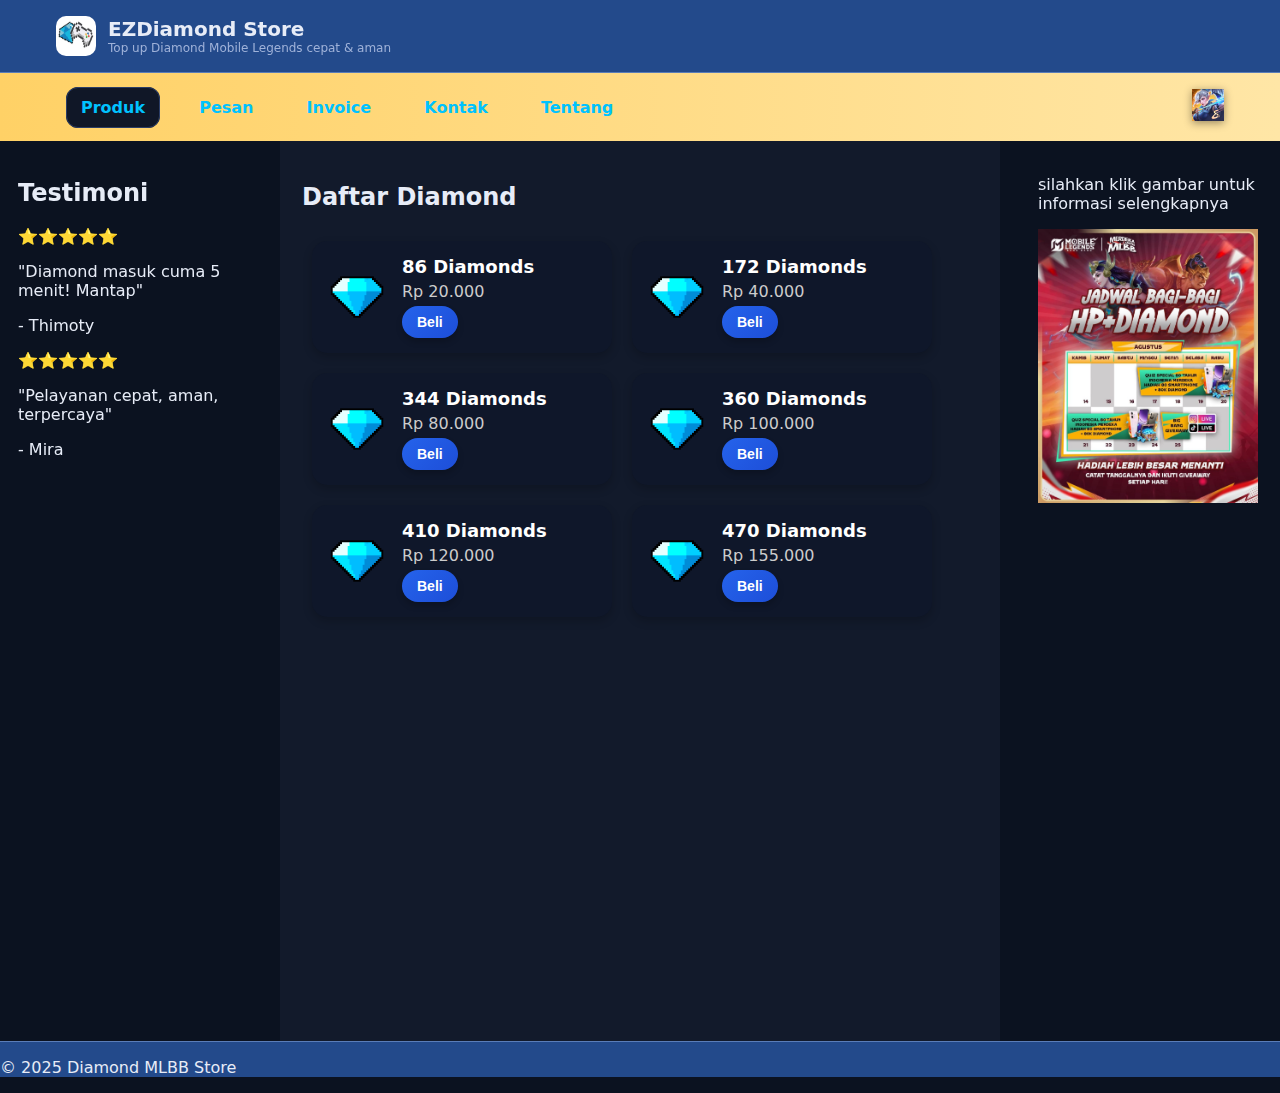
<file: index.html>
<!DOCTYPE html>
<html lang="id">
  <head>
    <meta charset="UTF-8" />
    <meta name="viewport" content="width=device-width, initial-scale=1.0" />
    <title>Diamond Mobile Legends Store</title>
    <link rel="stylesheet" href="style.css" />
    <script src="script.js" defer></script>
    <link rel="icon" type="asset" href="asset/logoWeb.jpg" />
  </head>
  <body>
    <header class="header">
      <div class="container">
        <div class="brand">
          <img src="asset/logoWeb.jpg" alt="Logo" />
          <div>
            <h1>EZDiamond Store</h1>
            <div class="tagline">
              Top up Diamond Mobile Legends cepat & aman
            </div>
          </div>
        </div>
        <div class="marquee" style="max-width: 480px">
          <span
            >Promo Hari Ini: Cashback 5% • Bonus Starlight Point untuk paket ≥
            500 DM • Open 24/7 •</span
          >
        </div>
      </div>
    </header>

    <div class="menu">
      <div class="container">
        <nav>
          <a href="index.html" class="active">Produk</a>
          <a href="transaksi.html">Pesan</a>
          <a href="invoice.html">Invoice</a>
          <a href="kontak.html">Kontak</a>
          <a href="tentang.html">Tentang</a>
        </nav>
        <a href="asset/mole.png" target="_blank">
          <img
            src="asset/mole.png"
            alt="MLBB"
            style="
              height: 32px;
              filter: drop-shadow(0 2px 4px rgba(0, 0, 0, 0.4));
            "
          />
        </a>
      </div>
    </div>

    <!-- CONTENT -->
    <div class="site">
      <aside class="left sidebar">
        <h2>Testimoni</h2>
        <p>⭐⭐⭐⭐⭐</p>
        <p>"Diamond masuk cuma 5 menit! Mantap"</p>
        <p>- Thimoty</p>
        <p>⭐⭐⭐⭐⭐</p>
        <p>"Pelayanan cepat, aman, terpercaya"</p>
        <p>- Mira</p>
      </aside>

      <main class="main">
        <div class="container">
          <h2>Daftar Diamond</h2>

          <div class="produk">
            <div class="item">
              <img src="asset/logoDm.png" alt="86 DM" width="80" />
              <div class="info">
                <h3>86 Diamonds</h3>
                <p>Rp 20.000</p>
                <button
                  class="buy-btn"
                  onclick="beliPaket(1, '86 Diamonds', 86, 20000)"
                >
                  Beli
                </button>
              </div>
            </div>
            <div class="item">
              <img src="asset/logoDm.png" alt="172 DM" />
              <div class="info">
                <h3>172 Diamonds</h3>
                <p>Rp 40.000</p>
                <button
                  class="buy-btn"
                  onclick="beliPaket(1, '172 Diamonds', 172, 40000)"
                >
                  Beli
                </button>
              </div>
            </div>
            <div class="item">
              <img src="asset/logoDm.png" alt="344 DM" />
              <div class="info">
                <h3>344 Diamonds</h3>
                <p>Rp 80.000</p>
                <button
                  class="buy-btn"
                  onclick="beliPaket(1, '344 Diamonds', 344, 80000)"
                >
                  Beli
                </button>
              </div>
            </div>
            <div class="item">
              <img src="asset/logoDm.png" alt="86 DM" width="80" />
              <div class="info">
                <h3>360 Diamonds</h3>
                <p>Rp 100.000</p>
                <button
                  class="buy-btn"
                  onclick="beliPaket(1, '360 Diamonds', 360, 100000)"
                >
                  Beli
                </button>
              </div>
            </div>
            <div class="item">
              <img src="asset/logoDm.png" alt="86 DM" width="80" />
              <div class="info">
                <h3>410 Diamonds</h3>
                <p>Rp 120.000</p>
                <button
                  class="buy-btn"
                  onclick="beliPaket(1, '410 Diamonds', 410, 120000)"
                >
                  Beli
                </button>
              </div>
            </div>
            <div class="item">
              <img src="asset/logoDm.png" alt="86 DM" width="80" />
              <div class="info">
                <h3>470 Diamonds</h3>
                <p>Rp 155.000</p>
                <button
                  class="buy-btn"
                  onclick="beliPaket(1, '470 Diamonds', 470, 155000)"
                >
                  Beli
                </button>
              </div>
            </div>
          </div>
        </div>
      </main>

      <aside class="sidebar right">
        <p>silahkan klik gambar untuk informasi selengkapnya</p>
        <a
          href="https://www.instagram.com/p/DNVNNBLonSo/?igsh=MTV5aHE0a3BtczFsOQ=="
          target="_blank"
        >
          <img src="asset/event.jpg" alt="event" width="220" />
        </a>
      </aside>
    </div>
    <!-- FOOTER -->
    <footer class="footer">
      <p>&copy; 2025 Diamond MLBB Store</p>
    </footer>
  </body>
</html>
</file>
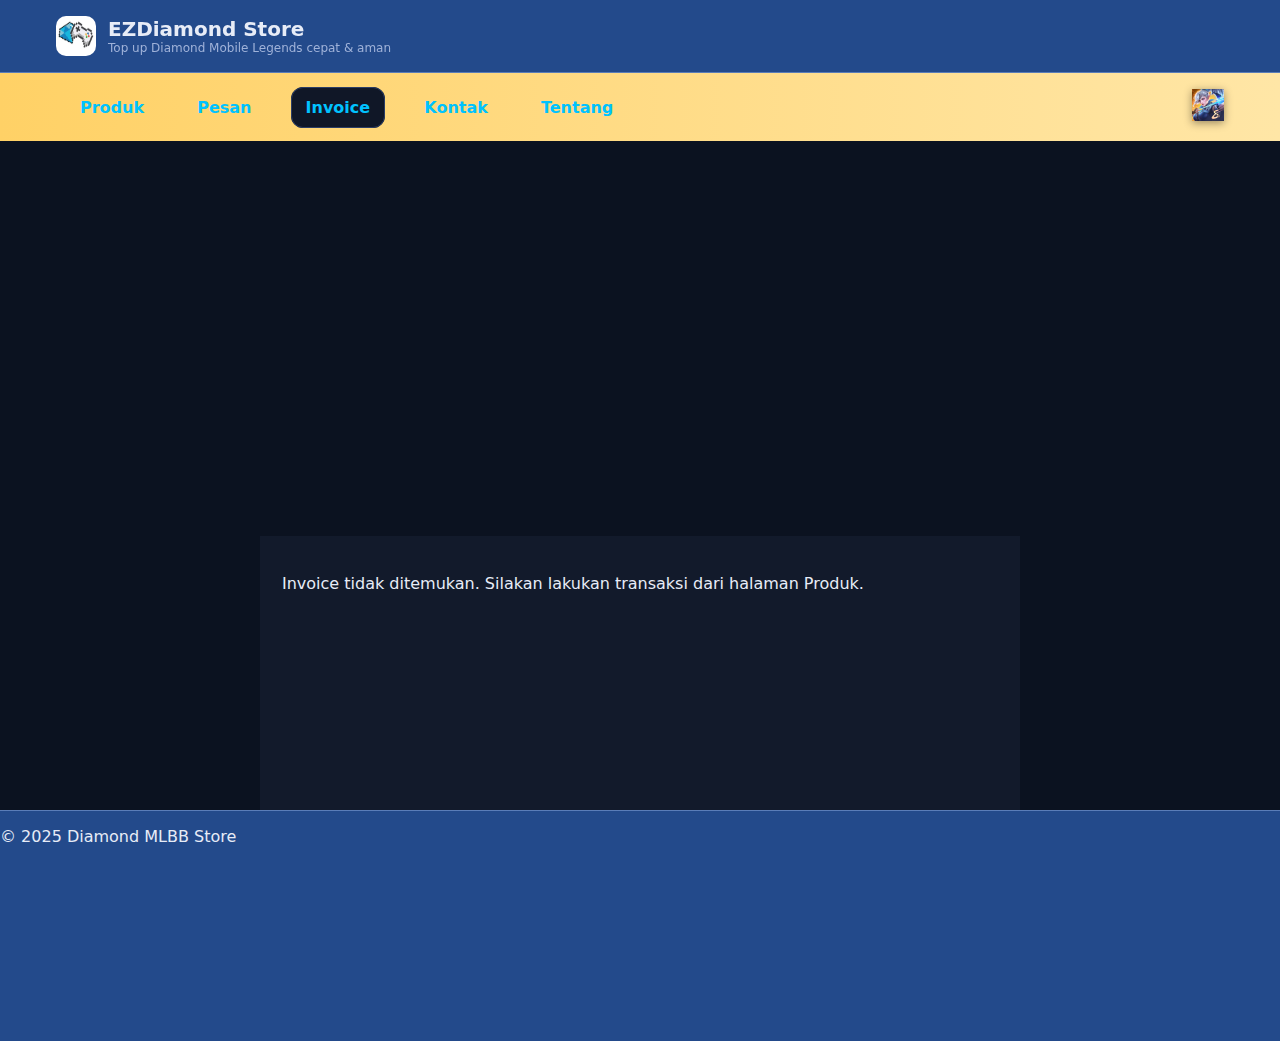
<file: invoice.html>
<!DOCTYPE html>
<html lang="id">
  <head>
    <meta charset="utf-8" />
    <meta name="viewport" content="width=device-width, initial-scale=1" />
    <title>EZDiamond - Invoice</title>
    <link rel="stylesheet" href="style.css" />
    <script defer src="script.js"></script>
    <link rel="icon" type="asset" href="asset/logoWeb.jpg" />
  </head>
  <body onload="renderInvoice()">
    <header class="header">
      <div class="container">
        <div class="brand">
          <img src="asset/logoWeb.jpg" alt="Logo" />
          <div>
            <h1>EZDiamond Store</h1>
            <div class="tagline">
              Top up Diamond Mobile Legends cepat & aman
            </div>
          </div>
        </div>
        <div class="marquee" style="max-width: 480px">
          <span
            >Promo Hari Ini: Cashback 5% • Bonus Starlight Point untuk paket ≥
            500 DM • Open 24/7 •</span
          >
        </div>
      </div>
    </header>
    <div class="menu">
      <div class="container">
        <nav>
          <a href="index.html">Produk</a>
          <a href="transaksi.html">Pesan</a>
          <a href="invoice.html" class="active">Invoice</a>
          <a href="kontak.html">Kontak</a>
          <a href="tentang.html">Tentang</a>
        </nav>
        <!-- Link gambar -->
        <a href="asset/mole.png" target="_blank" title="Situs Resmi MLBB">
          <img
            src="asset/mole.png"
            alt="MLBB"
            style="
              height: 32px;
              filter: drop-shadow(0 2px 4px rgba(0, 0, 0, 0.4));
            "
          />
        </a>
      </div>
    </div>

    <div class="site-single-column">
      <aside class="left sidebar"></aside>
      <main class="main">
        <div class="container" id="invoiceWrap">
          <div class="card" style="border: 1px dashed #3b82f6">
            <div
              style="
                display: flex;
                justify-content: space-between;
                align-items: center;
              "
            >
              <div>
                <h2 style="margin: 0">INVOICE</h2>
                <div>No: <span id="invNo">-</span></div>
                <div>Tanggal: <span id="invDate">-</span></div>
              </div>
              <button class="btn" onclick="cetak()">Cetak</button>
            </div>
            <hr style="border-color: #1f2a44" />
            <div class="grid" style="grid-template-columns: 1fr 1fr">
              <div>
                <strong>Detail Pemesan</strong>
                <div>Nickname: <span id="invNama">-</span></div>
                <div>ID (Server): <span id="invID">-</span></div>
                <div>Email: <span id="invEmail">-</span></div>
                <div>Metode: <span id="invMetode">-</span></div>
              </div>
              <div>
                <strong>Item</strong>
                <table class="table">
                  <thead>
                    <tr>
                      <th>Deskripsi</th>
                      <th>Harga</th>
                    </tr>
                  </thead>
                  <tbody>
                    <tr>
                      <td id="invItem">-</td>
                      <td id="invHarga">-</td>
                    </tr>
                  </tbody>
                  <tfoot>
                    <tr>
                      <th>Subtotal</th>
                      <th id="invSubtotal">-</th>
                    </tr>
                    <tr>
                      <th>Total</th>
                      <th id="invTotal">-</th>
                    </tr>
                  </tfoot>
                </table>
              </div>
            </div>
            <p style="color: var(--muted)">
              Terima kasih telah berbelanja di EZDiamond Store. Simpan invoice
              ini sebagai bukti.
            </p>
          </div>
        </div>
      </main>
      <aside class="right sidebar"></aside>
      <footer class="footer">
        <footer>
          <p>&copy; 2025 Diamond MLBB Store</p>
        </footer>
      </footer>
    </div>
  </body>
</html>
</file>
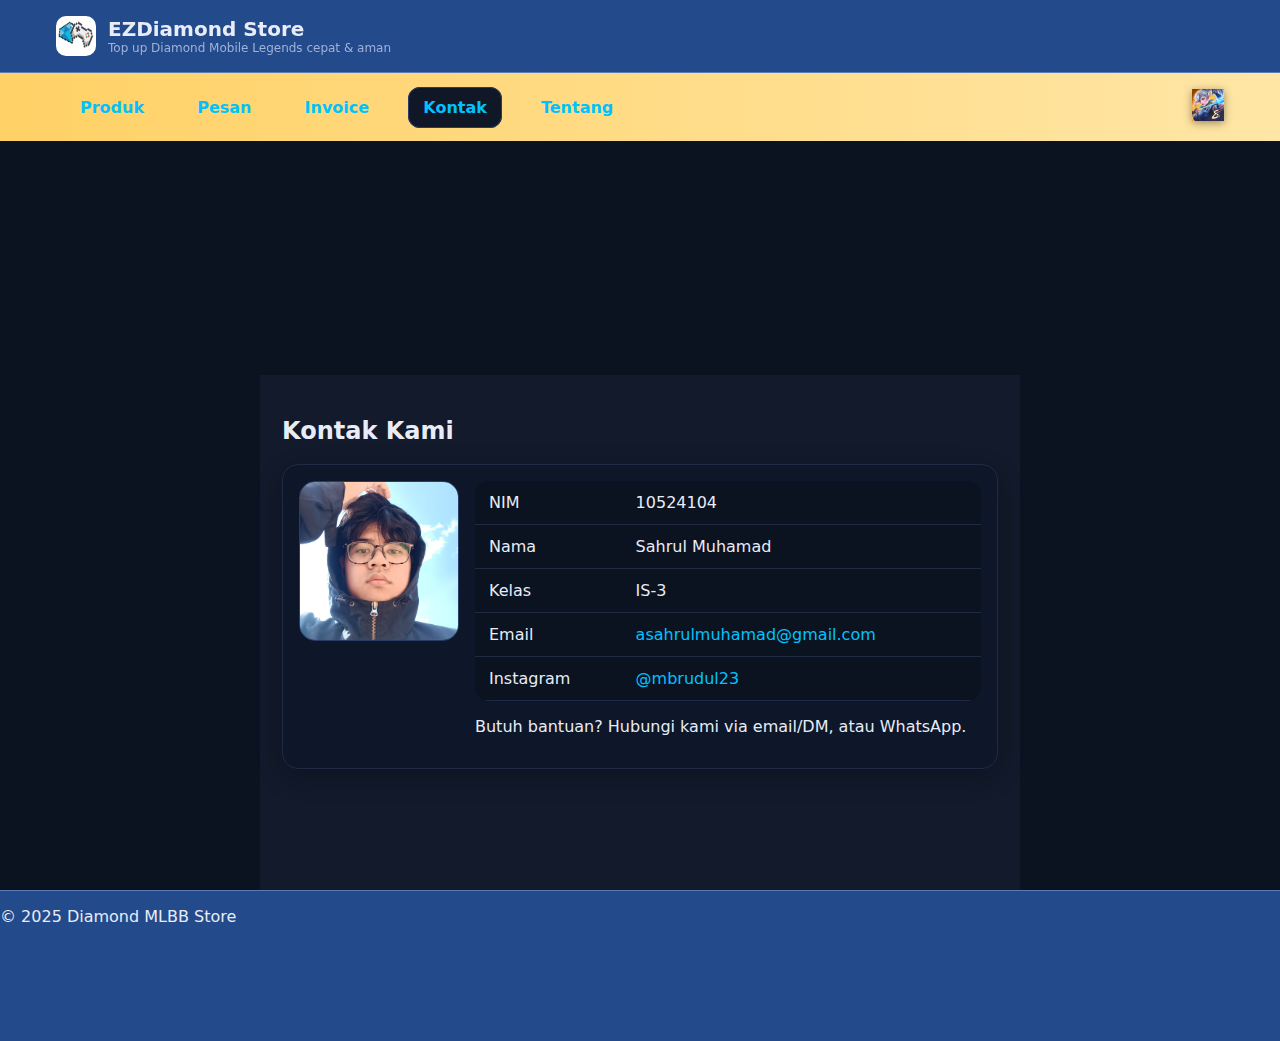
<file: kontak.html>
<!DOCTYPE html>
<html lang="id">
  <head>
    <meta charset="utf-8" />
    <meta name="viewport" content="width=device-width, initial-scale=1" />
    <title>EZDiamond - Kontak</title>
    <link rel="stylesheet" href="style.css" />
    <script defer src="script.js"></script>
    <link rel="icon" type="asset" href="asset/logoWeb.jpg" />
  </head>
  <body>
    <header class="header">
      <div class="container">
        <div class="brand">
          <img src="asset/logoWeb.jpg" alt="Logo" />
          <div>
            <h1>EZDiamond Store</h1>
            <div class="tagline">
              Top up Diamond Mobile Legends cepat & aman
            </div>
          </div>
        </div>
        <div class="marquee" style="max-width: 480px">
          <span
            >Promo Hari Ini: Cashback 5% • Bonus Starlight Point untuk paket ≥
            500 DM • Open 24/7 •</span
          >
        </div>
      </div>
    </header>
    <div class="menu">
      <div class="container">
        <nav>
          <a href="index.html">Produk</a>
          <a href="transaksi.html">Pesan</a>
          <a href="invoice.html">Invoice</a>
          <a href="kontak.html" class="active">Kontak</a>
          <a href="tentang.html">Tentang</a>
        </nav>
        <!-- Link gambar (memenuhi syarat tugas) -->
        <a href="asset/mole.png" target="_blank" title="Situs Resmi MLBB">
          <img
            src="asset/mole.png"
            alt="MLBB"
            style="
              height: 32px;
              filter: drop-shadow(0 2px 4px rgba(0, 0, 0, 0.4));
            "
          />
        </a>
      </div>
    </div>

    <div class="site-single-column">
      <aside class="left sidebar"></aside>
      <main class="main">
        <div class="container">
          <h2>Kontak Kami</h2>
          <div
            class="card"
            style="
              display: grid;
              grid-template-columns: 160px 1fr;
              gap: 16px;
              align-items: start;
            "
          >
            <img
              src="asset/profil2.jpg"
              alt="Foto Anda"
              style="
                width: 160px;
                height: 160px;
                object-fit: cover;
                border-radius: 16px;
                border: 1px solid #2b3d66;
              "
            />
            <div>
              <table class="table">
                <tbody>
                  <tr>
                    <td>NIM</td>
                    <td>10524104</td>
                  </tr>
                  <tr>
                    <td>Nama</td>
                    <td>Sahrul Muhamad</td>
                  </tr>
                  <tr>
                    <td>Kelas</td>
                    <td>IS-3</td>
                  </tr>
                  <tr>
                    <td>Email</td>
                    <td>
                      <a href="asahrulmuhamad@gmail.com"
                        >asahrulmuhamad@gmail.com</a
                      >
                    </td>
                  </tr>
                  <tr>
                    <td>Instagram</td>
                    <td>
                      <a href="https://instagram.com/mbrudul23">@mbrudul23</a>
                    </td>
                  </tr>
                </tbody>
              </table>
              <p>Butuh bantuan? Hubungi kami via email/DM, atau WhatsApp.</p>
            </div>
          </div>
        </div>
      </main>
      <aside class="right sidebar"></aside>
      <footer class="footer">
        <footer>
          <p>&copy; 2025 Diamond MLBB Store</p>
        </footer>
      </footer>
    </div>
  </body>
</html>
</file>
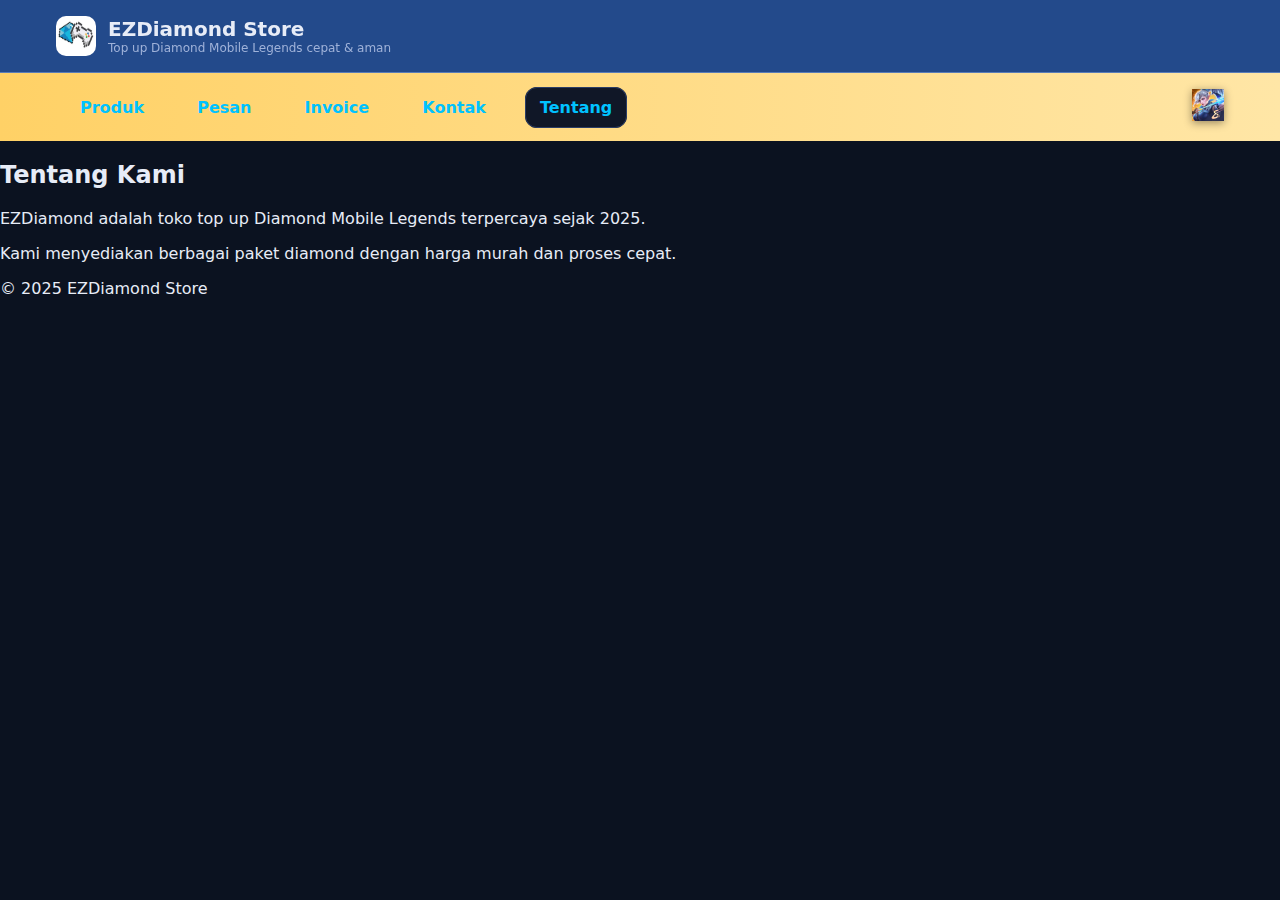
<file: tentang.html>
<!DOCTYPE html>
<html lang="id">
  <head>
    <meta charset="UTF-8" />
    <meta name="viewport" content="width=device-width, initial-scale=1.0" />
    <title>EZDiamond | Tentang</title>
    <link rel="stylesheet" href="style.css" />
    <script defer src="script.js"></script>
    <link rel="icon" type="asset" href="asset/logoWeb.jpg" />
  </head>
  <body>
    <header class="header">
      <div class="container">
        <div class="brand">
          <img src="asset/logoWeb.jpg" alt="Logo" />
          <div>
            <h1>EZDiamond Store</h1>
            <div class="tagline">
              Top up Diamond Mobile Legends cepat & aman
            </div>
          </div>
        </div>
        <div class="marquee" style="max-width: 480px">
          <span
            >Promo Hari Ini: Cashback 5% • Bonus Starlight Point untuk paket ≥
            500 DM • Open 24/7 •</span
          >
        </div>
      </div>
    </header>
    <div class="menu">
      <div class="container">
        <nav>
          <a href="index.html">Produk</a>
          <a href="transaksi.html">Pesan</a>
          <a href="invoice.html">Invoice</a>
          <a href="kontak.html">Kontak</a>
          <a href="tentang.html" class="active">Tentang</a>
        </nav>
        <!-- Link gambar -->
        <a href="asset/mole.png" target="_blank" title="Situs Resmi MLBB">
          <img
            src="asset/mole.png"
            alt="MLBB"
            style="
              height: 32px;
              filter: drop-shadow(0 2px 4px rgba(0, 0, 0, 0.4));
            "
          />
        </a>
      </div>
    </div>

    <!-- CONTENT -->
    <main>
      <h2>Tentang Kami</h2>
      <p>
        EZDiamond adalah toko top up Diamond Mobile Legends terpercaya sejak
        2025.
      </p>
      <p>
        Kami menyediakan berbagai paket diamond dengan harga murah dan proses
        cepat.
      </p>
    </main>

    <!-- FOOTER -->
    <footer>
      <p>&copy; 2025 EZDiamond Store</p>
    </footer>
  </body>
</html>
</file>
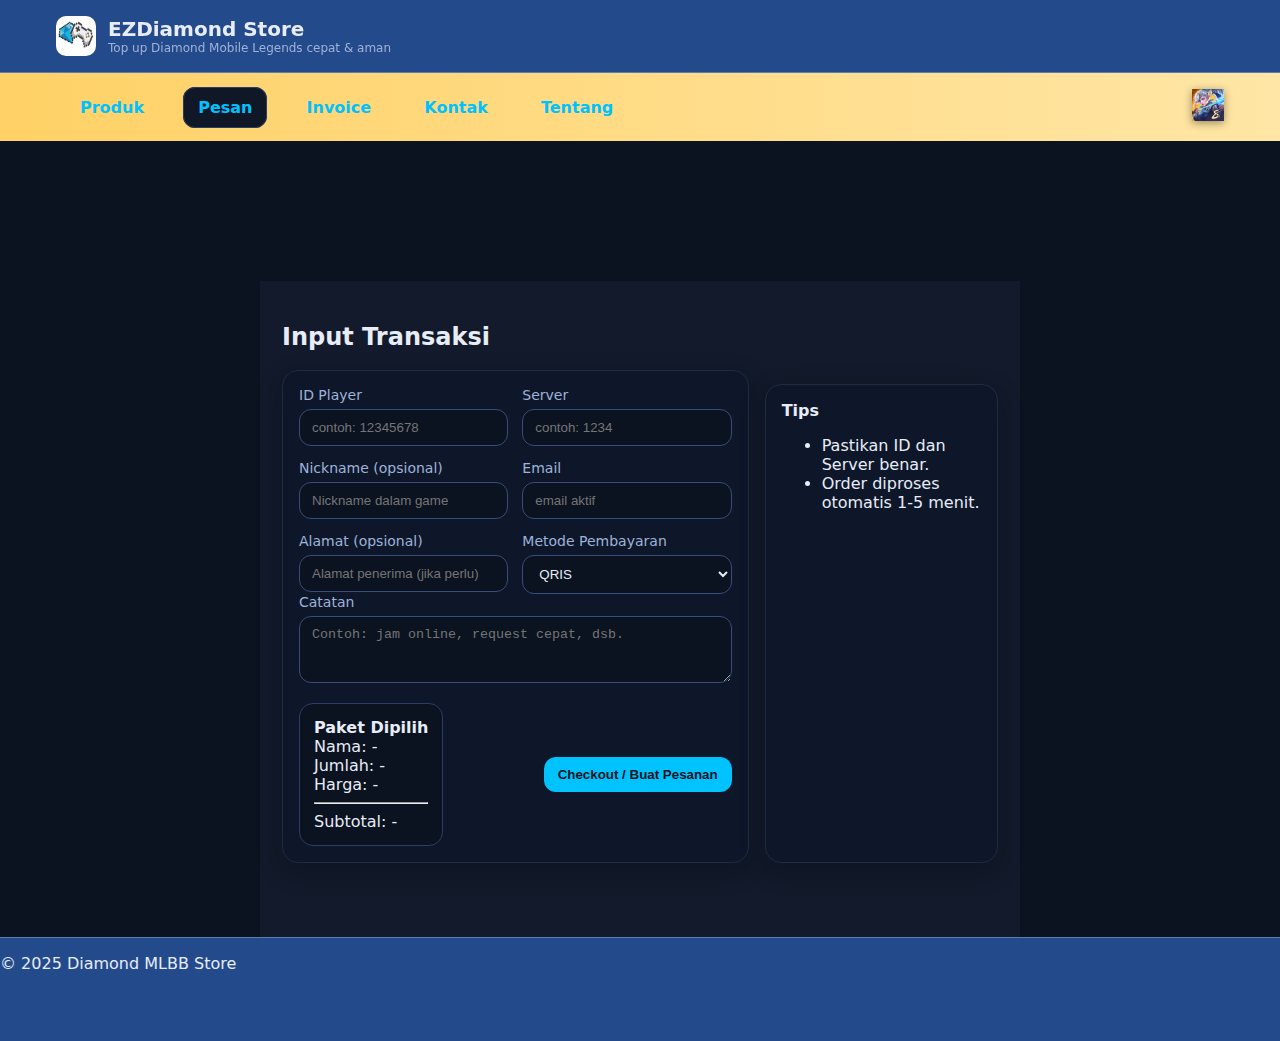
<file: transaksi.html>
<!DOCTYPE html>
<html lang="id">
  <head>
    <meta charset="utf-8" />
    <meta name="viewport" content="width=device-width, initial-scale=1" />
    <title>EZDiamond - Transaksi</title>
    <link rel="stylesheet" href="style.css" />
    <script defer src="script.js"></script>
    <link rel="icon" type="asset" href="asset/logoWeb.jpg" />
  </head>
  <body>
    <header class="header">
      <div class="container">
        <div class="brand">
          <img src="asset/logoWeb.jpg" alt="Logo" />
          <div>
            <h1>EZDiamond Store</h1>
            <div class="tagline">
              Top up Diamond Mobile Legends cepat & aman
            </div>
          </div>
        </div>
        <div class="marquee" style="max-width: 480px">
          <span
            >Promo Hari Ini: Cashback 5% • Bonus Starlight Point untuk paket ≥
            500 DM • Open 24/7 •</span
          >
        </div>
      </div>
    </header>
    <div class="menu">
      <div class="container">
        <nav>
          <a href="index.html">Produk</a>
          <a href="transaksi.html" class="active">Pesan</a>
          <a href="invoice.html">Invoice</a>
          <a href="kontak.html">Kontak</a>
          <a href="tentang.html">Tentang</a>
        </nav>
        <!-- Link gambar -->
        <a href="asset/mole.png" target="_blank" title="Situs Resmi MLBB">
          <img
            src="asset/mole.png"
            alt="MLBB"
            style="
              height: 32px;
              filter: drop-shadow(0 2px 4px rgba(0, 0, 0, 0.4));
            "
          />
        </a>
      </div>
    </div>

    <div class="site-single-column">
      <aside class="left sidebar"></aside>
      <main class="main">
        <div class="container">
          <h2>Input Transaksi</h2>
          <div class="grid" style="grid-template-columns: 2fr 1fr">
            <form onsubmit="kirimTransaksi(event)" class="card">
              <div class="row">
                <div>
                  <label>ID Player</label>
                  <input name="idml" required placeholder="contoh: 12345678" />
                </div>
                <div>
                  <label>Server</label>
                  <input name="server" required placeholder="contoh: 1234" />
                </div>
                <div>
                  <label>Nickname (opsional)</label>
                  <input name="nick" placeholder="Nickname dalam game" />
                </div>
                <div>
                  <label>Email</label>
                  <input
                    name="email"
                    type="email"
                    required
                    placeholder="email aktif"
                  />
                </div>
                <div>
                  <label>Alamat (opsional)</label>
                  <input
                    name="alamat"
                    placeholder="Alamat penerima (jika perlu)"
                  />
                </div>
                <div>
                  <label>Metode Pembayaran</label>
                  <select name="metode" required>
                    <option value="QRIS">QRIS</option>
                    <option value="Dana">Dana</option>
                    <option value="OVO">OVO</option>
                    <option value="Gopay">Gopay</option>
                    <option value="Transfer BRI">Transfer BRI</option>
                  </select>
                </div>
              </div>
              <div>
                <label>Catatan</label>
                <textarea
                  name="catatan"
                  rows="3"
                  placeholder="Contoh: jam online, request cepat, dsb."
                ></textarea>
              </div>
              <div class="checkout">
                <div class="summary">
                  <div><strong>Paket Dipilih</strong></div>
                  <div id="ringkas">
                    <div>Nama: <span id="rNama">-</span></div>
                    <div>Jumlah: <span id="rDiamonds">-</span></div>
                    <div>Harga: <span id="rHarga">-</span></div>
                    <hr />
                    <div>Subtotal: <span id="subtotal">-</span></div>
                  </div>
                </div>
                <button class="btn" type="submit">
                  Checkout / Buat Pesanan
                </button>
              </div>
            </form>
            <div class="card">
              <strong>Tips</strong>
              <ul>
                <li>Pastikan ID dan Server benar.</li>
                <li>Order diproses otomatis 1-5 menit.</li>
              </ul>
            </div>
          </div>
        </div>
        <script>
          loadRingkasTransaksi();
        </script>
      </main>
      <aside class="right sidebar"></aside>
      <footer class="footer">
        <footer>
          <p>&copy; 2025 Diamond MLBB Store</p>
        </footer>
      </footer>
    </div>
  </body>
</html>
</file>
<file: style.css>
:root {
  --bg: #0b1220;
  --card: #121a2b;
  --accent: #00c2ff;
  --accent-2: #ffd166;
  --text: #e7ecf7;
  --muted: #9fb2d9;
  --ok: #22c55e;
  --danger: #ef4444;
}
* {
  box-sizing: border-box;
}
html,
body {
  margin: 0;
  padding: 0;
  font-family: Inter, system-ui, -apple-system, Segoe UI, Roboto, Arial,
    sans-serif;
  background: var(--bg);
  color: var(--text);
}
a {
  color: var(--accent);
  text-decoration: none;
}

.container {
  max-width: 1200px;
  margin: 0 auto;
  padding: 0 16px;
}

/* header, menu, left, content, right, footer */
.site {
  display: grid;
  grid-template-areas: "left main right";
  grid-template-columns: 260px 1fr 260px;
  min-height: 100vh;
  gap: 20px;
}

.site-single-column {
  display: grid;
  grid-template-areas:
    "header header header"
    "menu   menu   menu"
    "left   main   right"
    "footer footer footer";
  grid-template-columns: 260px 1fr 260px;
  min-height: 100vh;
}

.header {
  grid-area: header;
  background: #3b82f680;
  backdrop-filter: blur(6px);
  border-bottom: 1px solid #5a7db8;
}
.menu {
  grid-area: menu;
  background: linear-gradient(90deg, var(--accent-2), #ffe6a6);
  color: #262626;
}
.sidebar-left,
.sidebar-right {
  width: 20%;
  background: #f5f5f5;
  padding: 10px;
  border-radius: 8px;
}
.produk {
  flex: 1;
  padding: 10px;
  border-radius: 8px;
}

.testimoni p {
  font-style: italic;
  background: #fff;
  padding: 8px;
  margin-bottom: 8px;
  border-left: 4px solid #4caf50;
}

.main {
  grid-area: main;
  background: var(--card);
}
.footer {
  grid-area: footer;
  background: #3b82f680;
  border-top: 1px solid #5a7db8;
}

.header .container,
.menu .container,
.footer .container {
  display: flex;
  align-items: center;
  justify-content: space-between;
  padding: 16px;
}
.brand {
  display: flex;
  gap: 12px;
  align-items: center;
}
.brand img {
  width: 40px;
  height: 40px;
  border-radius: 10px;
}
.brand h1 {
  font-size: 20px;
  margin: 0;
}
.tagline {
  font-size: 12px;
  color: var(--muted);
}

/* Nav */
nav a {
  font-weight: 600;
  margin: 0 10px;
  padding: 10px 14px;
  border-radius: 12px;
}
nav a.active,
nav a:hover {
  background: #101727;
  border: 1px solid #2b3d66;
}

/* Marquee */
.marquee {
  overflow: hidden;
  white-space: nowrap;
}
.marquee span {
  display: inline-block;
  padding-left: 100%;
  animation: marq 15s linear infinite;
}
@keyframes marq {
  from {
    transform: translateX(0);
  }
  to {
    transform: translateX(-100%);
  }
}

/* Sidebars */
.sidebar {
  padding: 18px;
  position: sticky;
  top: 10px;
  height: fit-content;
}
.card {
  background: #0e1729;
  border: 1px solid #1f2a44;
  border-radius: 16px;
  padding: 16px;
  box-shadow: 0 8px 24px rgba(0, 0, 0, 0.25);
}
.card + .card {
  margin-top: 14px;
}
.badge {
  display: inline-block;
  padding: 6px 10px;
  background: #0b1220;
  border: 1px dashed #365089;
  color: var(--muted);
  border-radius: 999px;
  font-size: 12px;
}

/* Content */
.main .container {
  padding: 22px;
}
.grid {
  display: grid;
  gap: 16px;
}
.grid.products {
  grid-template-columns: repeat(3, minmax(0, 1fr));
}
.product {
  border: 1px solid #22345d;
  border-radius: 18px;
  overflow: hidden;
  background: #0b1220;
}

.product .p-img {
  aspect-ratio: 16/10;
  background: #0d1423;
}
.product .p-body {
  padding: 16px;
}
.title {
  margin: 0 0 6px;
}
.price {
  font-size: 18px;
  font-weight: 800;
  color: var(--accent);
}
.btn {
  display: inline-flex;
  align-items: center;
  gap: 8px;
  border: none;
  padding: 10px 14px;
  border-radius: 12px;
  background: var(--accent);
  color: #0b1220;
  font-weight: 700;
  cursor: pointer;
}
.btn:active {
  transform: translateY(1px);
}
.btn.secondary {
  background: #101727;
  color: var(--text);
  border: 1px solid #2b3d66;
}
.actions {
  display: flex;
  gap: 10px;
  flex-wrap: wrap;
}

/* Layout produk horizontal */
.produk {
  display: flex;
  flex-wrap: wrap;
  gap: 20px;
  margin-top: 20px;
}

.item {
  display: flex;
  align-items: center;
  background: #0f172a;
  padding: 15px;
  border-radius: 15px;
  width: 300px;
  box-shadow: 0 4px 10px rgba(0, 0, 0, 0.2);
  transition: transform 0.2s;
}

.item:hover {
  transform: translateY(-5px);
}

.item img {
  width: 60px;
  height: 60px;
  object-fit: contain;
  margin-right: 15px;
}

.item .info h3 {
  margin: 0;
  font-size: 18px;
  color: white;
}

.item .info p {
  margin: 5px 0;
  color: #ccc;
}

/* Tombol beli */
.buy-btn {
  background: linear-gradient(135deg, #2563eb, #1d4ed8);
  color: white;
  padding: 8px 15px;
  border: none;
  border-radius: 20px;
  cursor: pointer;
  font-size: 14px;
  font-weight: bold;
  box-shadow: 0 4px 6px rgba(0, 0, 0, 0.2);
  transition: all 0.3s ease;
}

.buy-btn:hover {
  background: linear-gradient(135deg, #1d4ed8, #2563eb);
  transform: scale(1.05);
  box-shadow: 0 6px 10px rgba(0, 0, 0, 0.3);
}

/* Tables */
.table {
  width: 100%;
  border-collapse: collapse;
  background: #0b1220;
  border-radius: 14px;
  overflow: hidden;
}
.table th,
.table td {
  padding: 12px 14px;
  border-bottom: 1px solid #1f2a44;
  text-align: left;
}
.table th {
  background: #101727;
}

/* Forms */
form .row {
  display: grid;
  grid-template-columns: 1fr 1fr;
  gap: 14px;
}
form label {
  display: block;
  font-size: 14px;
  color: var(--muted);
  margin-bottom: 6px;
}
input,
select,
textarea {
  width: 100%;
  background: #0b1220;
  border: 1px solid #384d7d;
  border-radius: 12px;
  padding: 10px 12px;
  color: var(--text);
}
.checkout {
  display: flex;
  align-items: center;
  justify-content: space-between;
  margin-top: 16px;
}
.summary {
  background: #0b1220;
  border: 1px solid #2b3d66;
  border-radius: 14px;
  padding: 14px;
}

/* Footer */
.footer small {
  color: var(--muted);
}

/* Responsive */
@media (max-width: 1100px) {
  .site {
    grid-template-columns: 1fr;
    grid-template-areas: "header" "menu" "main" "left" "right" "footer";
  }
  .sidebar {
    position: static;
  }
}
@media (max-width: 800px) {
  .grid.products {
    grid-template-columns: 1fr 1fr;
  }
  form .row {
    grid-template-columns: 1fr;
  }
}
@media (max-width: 520px) {
  .grid.products {
    grid-template-columns: 1fr;
  }
}
</file>
